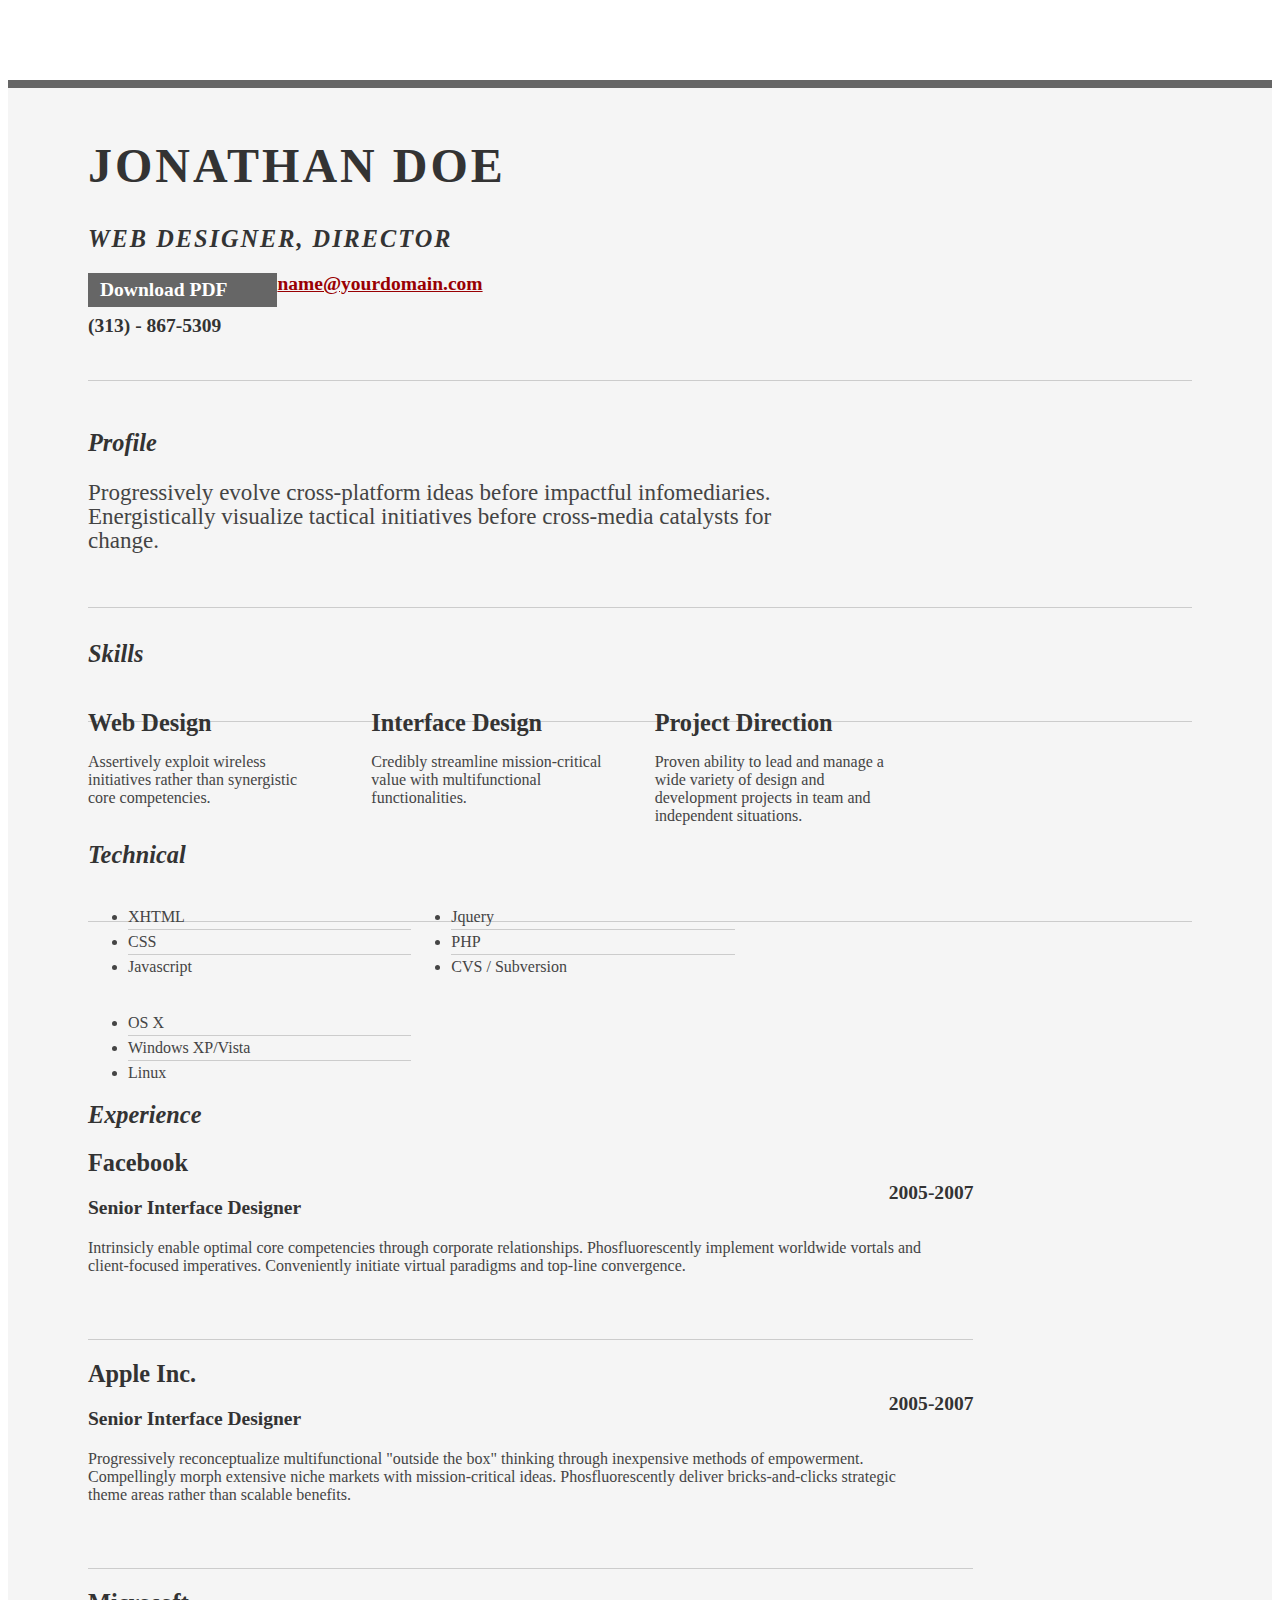
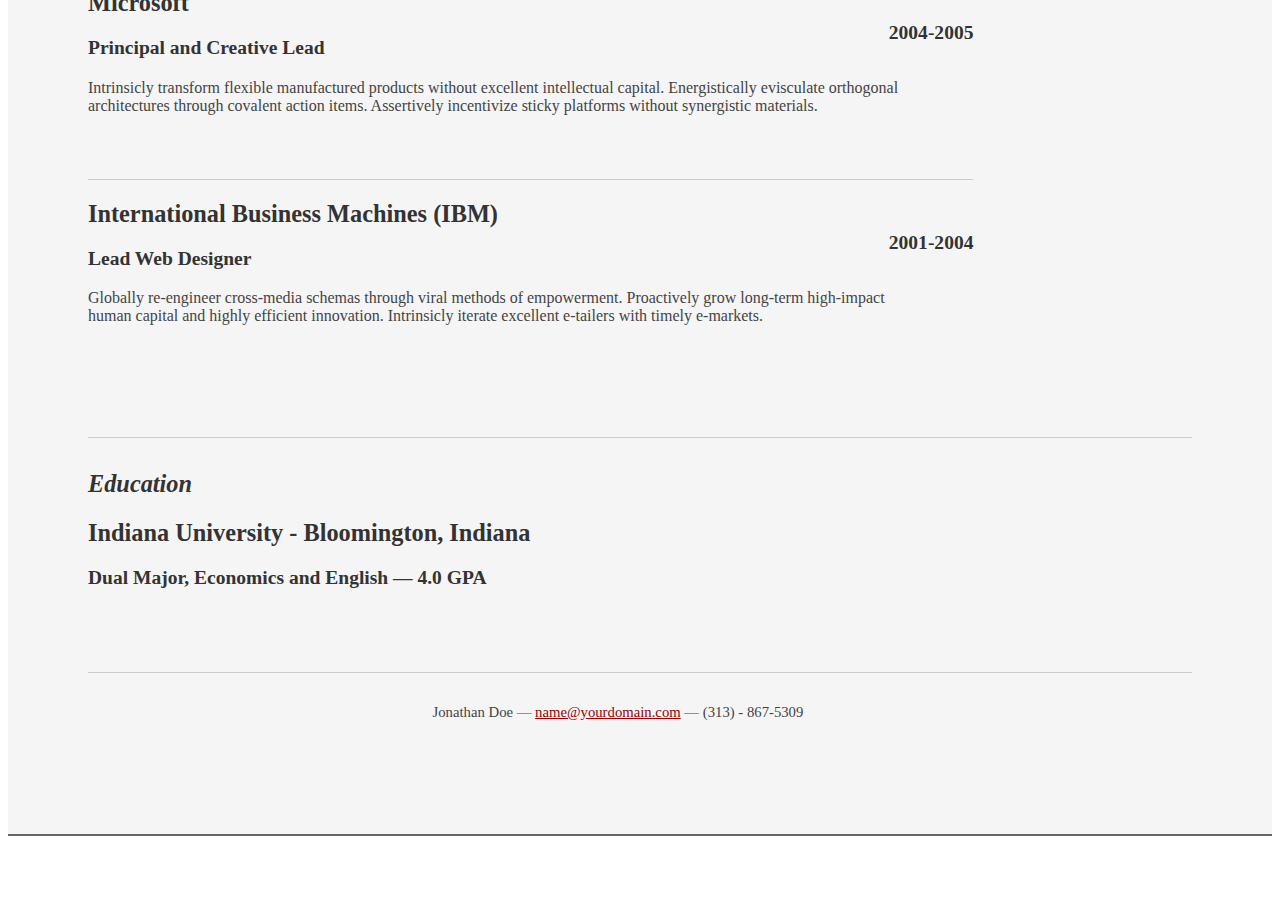
<file: my_website/deleted.html>
<!DOCTYPE html PUBLIC "-//W3C//DTD XHTML 1.0 Strict//EN" "http://www.w3.org/TR/xhtml1/DTD/xhtml1-strict.dtd">
<html>
<head>

	<title>Jonathan Doe | Web Designer, Director | name@yourdomain.com</title>
	<meta http-equiv="content-type" content="text/html; charset=utf-8" />

	<meta name="keywords" content="" />
	<meta name="description" content="" />

	<link rel="stylesheet" type="text/css" href="http://yui.yahooapis.com/2.7.0/build/reset-fonts-grids/reset-fonts-grids.css" media="all" /> 
	<link rel="stylesheet" type="text/css" href="resume.css" media="all" />

</head>
<body>

<div id="doc2" class="yui-t7">
	<div id="inner">
	
		<div id="hd">
			<div class="yui-gc">
				<div class="yui-u first">
					<h1>Jonathan Doe</h1>
					<h2>Web Designer, Director</h2>
				</div>

				<div class="yui-u">
					<div class="contact-info">
						<h3><a id="pdf" href="#">Download PDF</a></h3>
						<h3><a href="mailto:name@yourdomain.com">name@yourdomain.com</a></h3>
						<h3>(313) - 867-5309</h3>
					</div><!--// .contact-info -->
				</div>
			</div><!--// .yui-gc -->
		</div><!--// hd -->

		<div id="bd">
			<div id="yui-main">
				<div class="yui-b">

					<div class="yui-gf">
						<div class="yui-u first">
							<h2>Profile</h2>
						</div>
						<div class="yui-u">
							<p class="enlarge">
								Progressively evolve cross-platform ideas before impactful infomediaries. Energistically visualize tactical initiatives before cross-media catalysts for change. 
							</p>
						</div>
					</div><!--// .yui-gf -->

					<div class="yui-gf">
						<div class="yui-u first">
							<h2>Skills</h2>
						</div>
						<div class="yui-u">

								<div class="talent">
									<h2>Web Design</h2>
									<p>Assertively exploit wireless initiatives rather than synergistic core competencies.	</p>
								</div>

								<div class="talent">
									<h2>Interface Design</h2>
									<p>Credibly streamline mission-critical value with multifunctional functionalities.	 </p>
								</div>

								<div class="talent">
									<h2>Project Direction</h2>
									<p>Proven ability to lead and manage a wide variety of design and development projects in team and independent situations.</p>
								</div>
						</div>
					</div><!--// .yui-gf -->

					<div class="yui-gf">
						<div class="yui-u first">
							<h2>Technical</h2>
						</div>
						<div class="yui-u">
							<ul class="talent">
								<li>XHTML</li>
								<li>CSS</li>
								<li class="last">Javascript</li>
							</ul>

							<ul class="talent">
								<li>Jquery</li>
								<li>PHP</li>
								<li class="last">CVS / Subversion</li>
							</ul>

							<ul class="talent">
								<li>OS X</li>
								<li>Windows XP/Vista</li>
								<li class="last">Linux</li>
							</ul>
						</div>
					</div><!--// .yui-gf-->

					<div class="yui-gf">
	
						<div class="yui-u first">
							<h2>Experience</h2>
						</div><!--// .yui-u -->

						<div class="yui-u">

							<div class="job">
								<h2>Facebook</h2>
								<h3>Senior Interface Designer</h3>
								<h4>2005-2007</h4>
								<p>Intrinsicly enable optimal core competencies through corporate relationships. Phosfluorescently implement worldwide vortals and client-focused imperatives. Conveniently initiate virtual paradigms and top-line convergence. </p>
							</div>

							<div class="job">
								<h2>Apple Inc.</h2>
								<h3>Senior Interface Designer</h3>
								<h4>2005-2007</h4>
								<p>Progressively reconceptualize multifunctional "outside the box" thinking through inexpensive methods of empowerment. Compellingly morph extensive niche markets with mission-critical ideas. Phosfluorescently deliver bricks-and-clicks strategic theme areas rather than scalable benefits. </p>
							</div>

							<div class="job">
								<h2>Microsoft</h2>
								<h3>Principal and Creative Lead</h3>
								<h4>2004-2005</h4>
								<p>Intrinsicly transform flexible manufactured products without excellent intellectual capital. Energistically evisculate orthogonal architectures through covalent action items. Assertively incentivize sticky platforms without synergistic materials. </p>
							</div>


							<div class="job last">
								<h2>International Business Machines (IBM)</h2>
								<h3>Lead Web Designer</h3>
								<h4>2001-2004</h4>
								<p>Globally re-engineer cross-media schemas through viral methods of empowerment. Proactively grow long-term high-impact human capital and highly efficient innovation. Intrinsicly iterate excellent e-tailers with timely e-markets.</p>
							</div>

						</div><!--// .yui-u -->
					</div><!--// .yui-gf -->


					<div class="yui-gf last">
						<div class="yui-u first">
							<h2>Education</h2>
						</div>
						<div class="yui-u">
							<h2>Indiana University - Bloomington, Indiana</h2>
							<h3>Dual Major, Economics and English &mdash; <strong>4.0 GPA</strong> </h3>
						</div>
					</div><!--// .yui-gf -->


				</div><!--// .yui-b -->
			</div><!--// yui-main -->
		</div><!--// bd -->

		<div id="ft">
			<p>Jonathan Doe &mdash; <a href="mailto:name@yourdomain.com">name@yourdomain.com</a> &mdash; (313) - 867-5309</p>
		</div><!--// footer -->

	</div><!-- // inner -->


</div><!--// doc -->


</body>
</html>
</file>
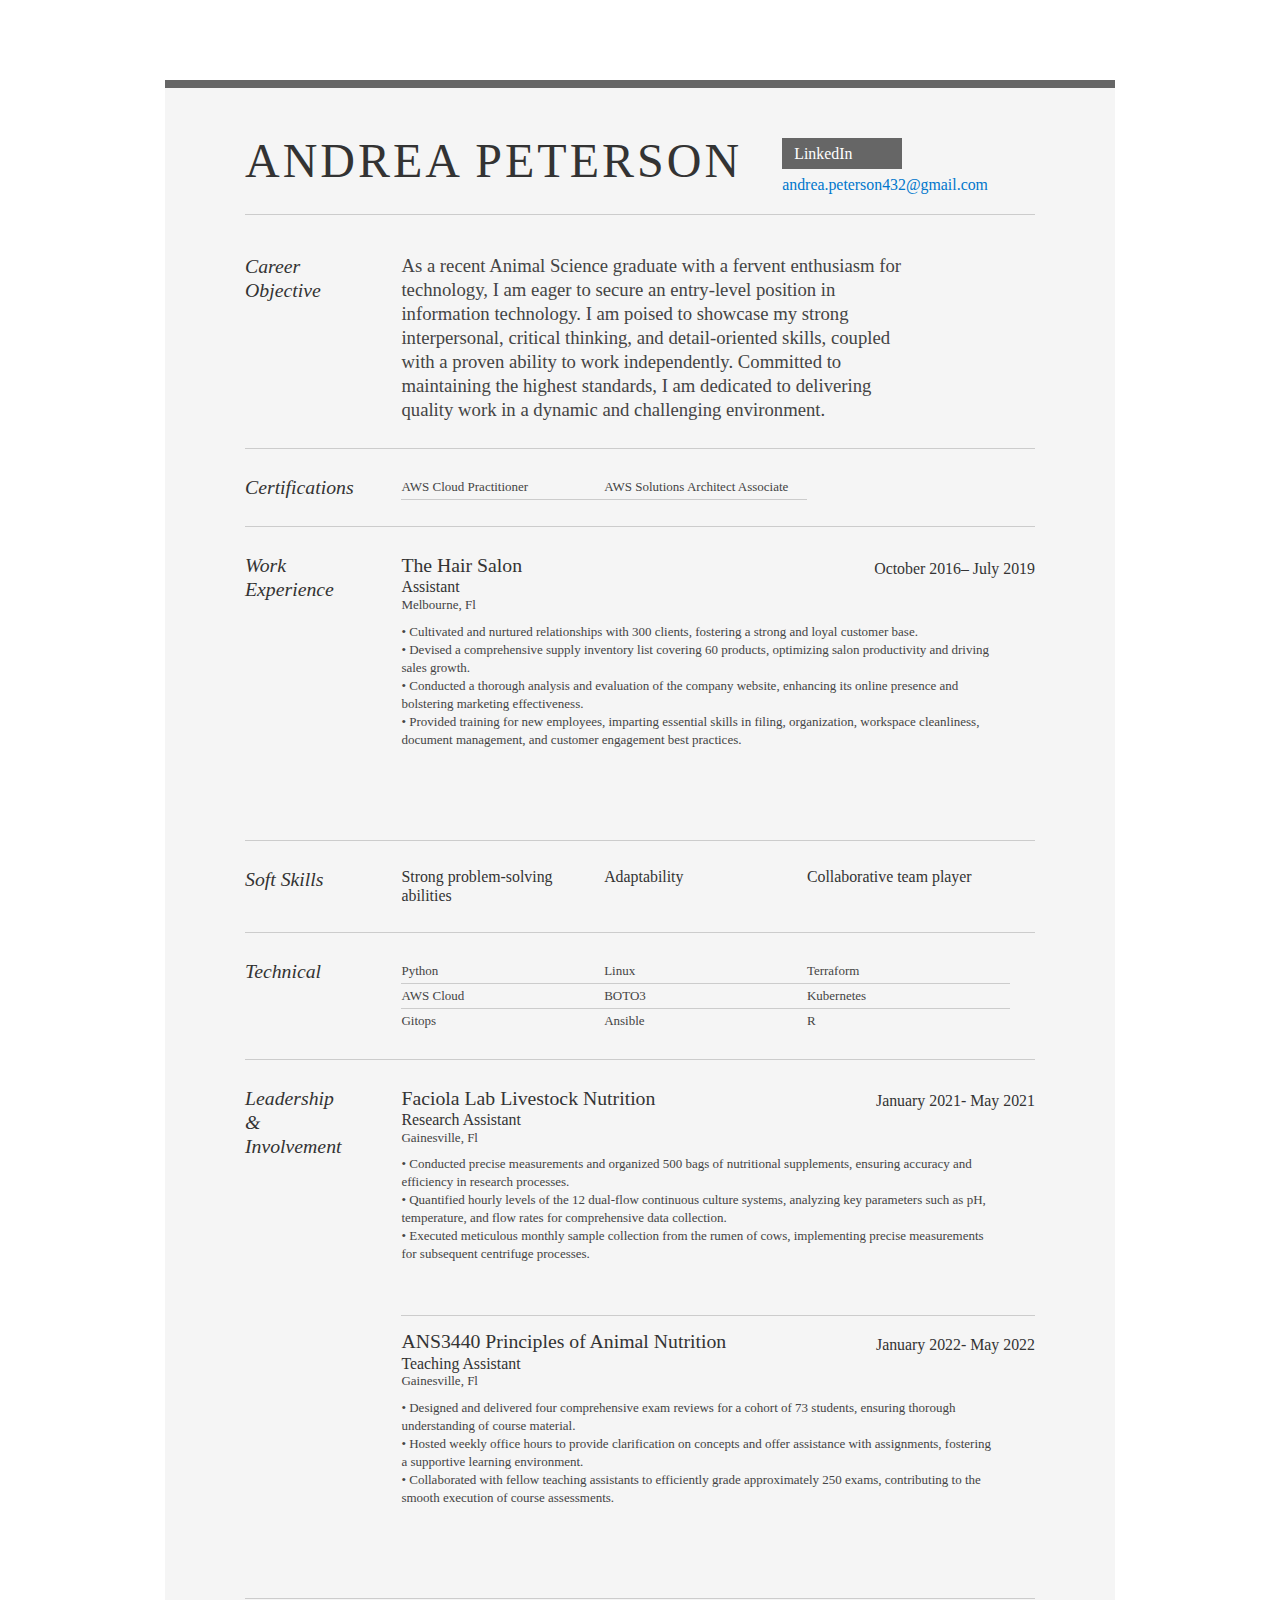
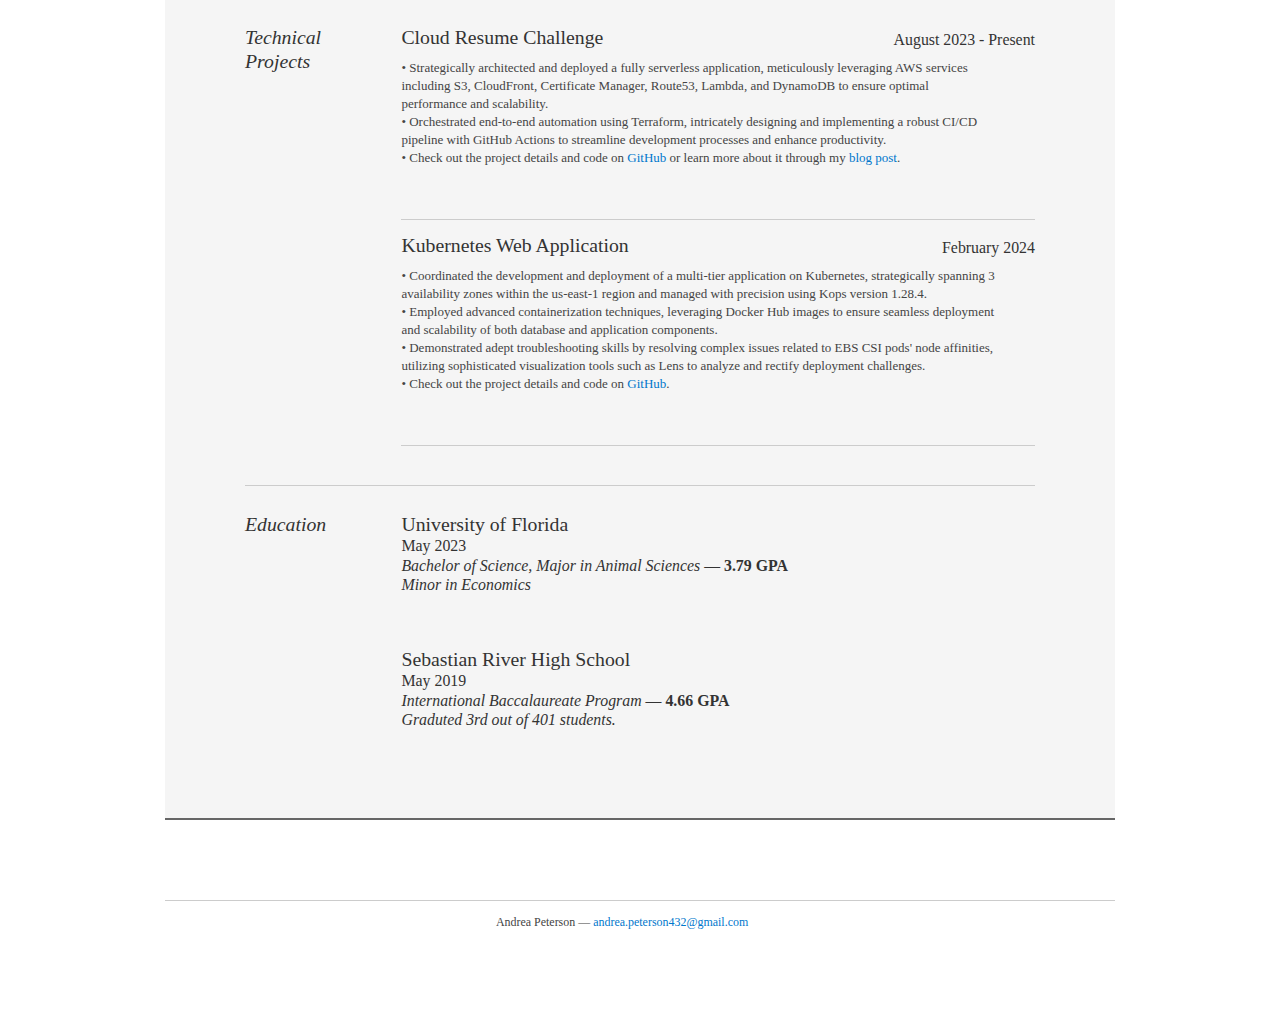
<file: my_website/portfolio-single.html>
<!DOCTYPE html PUBLIC "-//W3C//DTD XHTML 1.0 Strict//EN" "http://www.w3.org/TR/xhtml1/DTD/xhtml1-strict.dtd">
<html>
<head>

	<title>Andrea Peterson | Resume  </title>
	<meta http-equiv="content-type" content="text/html; charset=utf-8" />

	<meta name="keywords" content="" />
	<meta name="description" content="" />

	<link rel="stylesheet" type="text/css" href="resume2.css" media="all" />
	<link rel="stylesheet" type="text/css" href="resume.css" media="all" />

	<style type="">
  a {
    text-decoration: none; /* Remove underlines from all links */
    color: #0077cc; /* Set link color */
  }

  a:hover {
    text-decoration: underline; /* Add underline on hover */
  }
</style>

</head>
<body>

<div id="doc2" class="yui-t7">
	<div id="inner">

		<div id="hd">
			<div class="yui-gc">
				<div class="yui-u first">
					<h1>Andrea Peterson</h1>
				</div>

				<div class="yui-u">
					<div class="contact-info">
						<h3><a id="pdf" href="https://www.linkedin.com/in/andreapeterson4/" target="_blank">LinkedIn</a></h3>
						<h3><a href="mailto:andrea.peterson432@gmail.com">andrea.peterson432@gmail.com</a></h3>
					</div><!--// .contact-info -->
				</div>
			</div><!--// .yui-gc -->
		</div><!--// hd -->

		<div id="bd">
			<div id="yui-main">
				<div class="yui-b">

					<div class="yui-gf">
						<div class="yui-u first">
							<h2>Career Objective</h2>
						</div>
						<div class="yui-u">
							<p class="enlarge">
								As a recent Animal Science graduate with a fervent enthusiasm for technology, I am eager to secure an entry-level position in information technology. I am poised to showcase my strong interpersonal, critical thinking, and detail-oriented skills, coupled with a proven ability to work independently. Committed to maintaining the highest standards, I am dedicated to delivering quality work in a dynamic and challenging environment.
							</p>
						</div>
					</div><!--// .yui-gf -->
          <div class="yui-gf">

			  <div class="yui-gf">
    <div class="yui-u first">
        <h2>Certifications</h2>
    </div>
    <div class="yui-u">
        <ul class="talent">
            <li>AWS Cloud Practitioner</li>
        </ul>
		<ul class="talent">
			<li>AWS Solutions Architect Associate</li>
        </ul>
    </div>
</div>

						<div class="yui-u first">
							<h2>Work Experience</h2>
						</div><!--// .yui-u -->

						<div class="yui-u">

							<div class="job last">
								<h2>The Hair Salon</h2>
								<h3>Assistant</h3>
								<h4>October 2016– July 2019</h4>
                <h5>Melbourne, Fl</h5>
								<p>• Cultivated and nurtured relationships with 300 clients, fostering a strong and loyal customer base.
                  <br> • Devised a comprehensive supply inventory list covering 60 products, optimizing salon productivity and driving sales growth.
                  <br> • Conducted a thorough analysis and evaluation of the company website, enhancing its online presence and bolstering marketing effectiveness.
                  <br>• Provided training for new employees, imparting essential skills in filing, organization, workspace cleanliness, document management, and customer engagement best practices.</p>
							</div>

						</div><!--// .yui-u -->
					</div><!--// .yui-gf -->


					<div class="yui-gf">
						<div class="yui-u first">
							<h2>Soft Skills</h2>
						</div>
						<div class="yui-u">

								<div class="talent">
									<h3>Strong problem-solving abilities</h3>
								</div>

								<div class="talent">
									<h3>Adaptability</h3>
								</div>

								<div class="talent">
									<h3>Collaborative team player</h3>
								</div>
						</div>
					</div><!--// .yui-gf -->

					<div class="yui-gf">
						<div class="yui-u first">
							<h2>Technical</h2>
						</div>
						<div class="yui-u">
							<ul class="talent">
								<li>Python</li>
								<li>AWS Cloud</li>
								<li class="last">Gitops</li>
							</ul>

							<ul class="talent">
								<li>Linux</li>
								<li>BOTO3</li>
								<li class="last">Ansible</li>
							</ul>

							<ul class="talent">
								<li>Terraform</li>
								<li>Kubernetes</li>
								<li class="last">R</li>
							</ul>
						</div>
					</div><!--// .yui-gf-->

					<div class="yui-gf">

						<div class="yui-u first">
							<h2>Leadership & Involvement</h2>
						</div><!--// .yui-u -->

						<div class="yui-u">

							<div class="job">
								<h2>Faciola Lab Livestock Nutrition</h2>
								<h3>Research Assistant</h3>
								<h4>January 2021- May 2021</h4>
                <h5>Gainesville, Fl</h5>
								<p> • Conducted precise measurements and organized 500 bags of nutritional supplements, ensuring accuracy and efficiency in research processes. <br> • Quantified hourly levels of the 12 dual-flow continuous culture systems, analyzing key parameters such as pH, temperature, and flow rates for comprehensive data collection. <br> • Executed meticulous monthly sample collection from the rumen of cows, implementing precise measurements for subsequent centrifuge processes. </p>
							</div>

							<div class="job last">
								<h2>ANS3440 Principles of Animal Nutrition</h2>
								<h3>Teaching Assistant</h3>
								<h4>January 2022- May 2022 </h4>
                <h5>Gainesville, Fl</h5>
								<p> • Designed and delivered four comprehensive exam reviews for a cohort of 73 students, ensuring thorough understanding of course material.<br>• Hosted weekly office hours to provide clarification on concepts and offer assistance with assignments, fostering a supportive learning environment.<br>• Collaborated with fellow teaching assistants to efficiently grade approximately 250 exams, contributing to the smooth execution of course assessments.</p>
							</div>

						</div><!--// .yui-u -->
					</div><!--// .yui-gf -->
					<div class="yui-gf">
    <div class="yui-u first">
        <h2>Technical Projects</h2>
    </div>
    <div class="yui-u">
        <div class="job">
            <h2>Cloud Resume Challenge</h2>
            <h4>August 2023 - Present</h4>
            <p>
				• Strategically architected and deployed a fully serverless application, meticulously leveraging AWS services including S3, CloudFront, Certificate Manager, Route53, Lambda, and DynamoDB to ensure optimal performance and scalability.
    <br>• Orchestrated end-to-end automation using Terraform, intricately designing and implementing a robust CI/CD pipeline with GitHub Actions to streamline development processes and enhance productivity.
                <br>• Check out the project details and code on <a href="https://github.com/andreapeterson/aws-CRC" target="_blank">GitHub</a> or learn more about it through my <a href="https://dev.to/andreapeterson/from-aspiring-to-achieving-my-journey-conquering-the-aws-resume-challenge-36ff" target="_blank">blog post</a>.
            </p>
        </div>

        <div class="job">
            <h2>Kubernetes Web Application</h2>
            <h4>February 2024</h4>
            <p>
    • Coordinated the development and deployment of a multi-tier application on Kubernetes, strategically spanning 3 availability zones within the us-east-1 region and managed with precision using Kops version 1.28.4.
    <br>• Employed advanced containerization techniques, leveraging Docker Hub images to ensure seamless deployment and scalability of both database and application components.
    <br>• Demonstrated adept troubleshooting skills by resolving complex issues related to EBS CSI pods' node affinities, utilizing sophisticated visualization tools such as Lens to analyze and rectify deployment challenges.
    <br>• Check out the project details and code on <a href="https://github.com/andreapeterson/myfirst-kube-app" target="_blank">GitHub</a>.
</p>
        </div>
    </div>
</div>

					<div class="yui-gf last">
						<div class="yui-u first">
							<h2>Education</h2>
						</div>
						<div class="yui-u">
							<h2>University of Florida</h2>
							<h3>May 2023</h3>
							<h3><i>Bachelor of Science, Major in Animal Sciences</i> &mdash; <strong>3.79 GPA</strong><br> <i>Minor in Economics</i></h3>
						</div>

          </div><!--// .yui-u -->
        </div><!--// .yui-gf -->
					<div class="yui-gf last">
						<div class="yui-u first">
						</div>
						<div class="yui-u">
							<h2>Sebastian River High School</h2>
							<h3>May 2019</h3>
							<h3><i>International Baccalaureate Program</i> &mdash; <strong>4.66 GPA</strong><br> <i>Graduted 3rd out of 401 students.</i></h3>
						</div>
					</div><!--// .yui-gf -->


				</div><!--// .yui-b -->
			</div><!--// yui-main -->
		</div><!--// bd -->

		<div id="ft">
			<p>Andrea Peterson &mdash; <a href="mailto:andrea.peterson432@gmail.com">andrea.peterson432@gmail.com</a> </p>
		</div><!--// footer -->

	</div><!-- // inner -->


</body>
</html>
</file>
<file: my_website/resume.css>
/*
---------------------------------------------------------------------------------
	STRIPPED DOWN RESUME TEMPLATE
    html resume

    v0.9: 5/28/09

    design and code by: thingsthatarebrown.com 
                        (matt brown)
---------------------------------------------------------------------------------
*/


.msg { padding: 10px; background: #222; position: relative; }
.msg h1 { color: #fff;  }
.msg a { margin-left: 20px; background: #408814; color: white; padding: 4px 8px; text-decoration: none; }
.msg a:hover { background: #266400; }

/* //-- yui-grids style overrides -- */
body { font-family: Georgia; color: #444; }
#inner { padding: 10px 80px; margin: 80px auto; background: #f5f5f5; border: solid #666; border-width: 8px 0 2px 0; }
.yui-gf { margin-bottom: 2em; padding-bottom: 2em; border-bottom: 1px solid #ccc; }

/* //-- header, body, footer -- */
#hd { margin: 2.5em 0 3em 0; padding-bottom: 1.5em; border-bottom: 1px solid #ccc }
#hd h2 { text-transform: uppercase; letter-spacing: 2px; }
#bd, #ft { margin-bottom: 2em; }

/* //-- footer -- */
#ft { padding: 1em 0 5em 0; font-size: 92%; border-top: 1px solid #ccc; text-align: center; }
#ft p { margin-bottom: 0; text-align: center;   }

/* //-- core typography and style -- */
#hd h1 { font-size: 48px; text-transform: uppercase; letter-spacing: 3px; }
h2 { font-size: 152% }
h3, h4 { font-size: 122%; }
h1, h2, h3, h4 { color: #333; }
p { font-size: 100%; line-height: 18px; padding-right: 3em; }
a { color: #990003 }
a:hover { text-decoration: none; }
strong { font-weight: bold; }
li { line-height: 24px; border-bottom: 1px solid #ccc; }
p.enlarge { font-size: 144%; padding-right: 6.5em; line-height: 24px; }
p.enlarge span { color: #000 }
.contact-info { margin-top: 7px; }
.first h2 { font-style: italic; }
.last { border-bottom: 0 }


/* //-- section styles -- */

a#pdf { display: block; float: left; background: #666; color: white; padding: 6px 50px 6px 12px; margin-bottom: 6px; text-decoration: none;  }
a#pdf:hover { background: #222; }

.job { position: relative; margin-bottom: 1em; padding-bottom: 1em; border-bottom: 1px solid #ccc; }
.job h4 { position: absolute; top: 0.35em; right: 0 }
.job p { margin: 0.75em 0 3em 0; }

.last { border: none; }
.skills-list {  }
.skills-list ul { margin: 0; }
.skills-list li { margin: 3px 0; padding: 3px 0; }
.skills-list li span { font-size: 152%; display: block; margin-bottom: -2px; padding: 0 }
.talent { width: 32%; float: left }
.talent h2 { margin-bottom: 6px; }

#srt-ttab { margin-bottom: 100px; text-align: center;  }
#srt-ttab img.last { margin-top: 20px }

/* --// override to force 1/8th width grids -- */
.yui-gf .yui-u{width:80.2%;}
.yui-gf div.first{width:12.3%;}
</file>
<file: my_website/resume2.css>
/*
Copyright (c) 2009, Yahoo! Inc. All rights reserved.
Code licensed under the BSD License:
http://developer.yahoo.net/yui/license.txt
version: 2.7.0
*/
html{color:#000;background:#FFF;}body,div,dl,dt,dd,ul,ol,li,h1,h2,h3,h4,h5,h6,pre,code,form,fieldset,legend,input,button,textarea,p,blockquote,th,td{margin:0;padding:0;}table{border-collapse:collapse;border-spacing:0;}fieldset,img{border:0;}address,caption,cite,code,dfn,em,strong,th,var,optgroup{font-style:inherit;font-weight:inherit;}del,ins{text-decoration:none;}li{list-style:none;}caption,th{text-align:left;}h1,h2,h3,h4,h5,h6{font-size:100%;font-weight:normal;}q:before,q:after{content:'';}abbr,acronym{border:0;font-variant:normal;}sup{vertical-align:baseline;}sub{vertical-align:baseline;}legend{color:#000;}input,button,textarea,select,optgroup,option{font-family:inherit;font-size:inherit;font-style:inherit;font-weight:inherit;}input,button,textarea,select{*font-size:100%;}body{font:13px/1.231 arial,helvetica,clean,sans-serif;*font-size:small;*font:x-small;}select,input,button,textarea,button{font:99% arial,helvetica,clean,sans-serif;}table{font-size:inherit;font:100%;}pre,code,kbd,samp,tt{font-family:monospace;*font-size:108%;line-height:100%;}body{text-align:center;}#doc,#doc2,#doc3,#doc4,.yui-t1,.yui-t2,.yui-t3,.yui-t4,.yui-t5,.yui-t6,.yui-t7{margin:auto;text-align:left;width:57.69em;*width:56.25em;}#doc2{width:73.076em;*width:71.25em;}#doc3{margin:auto 10px;width:auto;}#doc4{width:74.923em;*width:73.05em;}.yui-b{position:relative;}.yui-b{_position:static;}#yui-main .yui-b{position:static;}#yui-main,.yui-g .yui-u .yui-g{width:100%;}.yui-t1 #yui-main,.yui-t2 #yui-main,.yui-t3 #yui-main{float:right;margin-left:-25em;}.yui-t4 #yui-main,.yui-t5 #yui-main,.yui-t6 #yui-main{float:left;margin-right:-25em;}.yui-t1 .yui-b{float:left;width:12.30769em;*width:12.00em;}.yui-t1 #yui-main .yui-b{margin-left:13.30769em;*margin-left:13.05em;}.yui-t2 .yui-b{float:left;width:13.8461em;*width:13.50em;}.yui-t2 #yui-main .yui-b{margin-left:14.8461em;*margin-left:14.55em;}.yui-t3 .yui-b{float:left;width:23.0769em;*width:22.50em;}.yui-t3 #yui-main .yui-b{margin-left:24.0769em;*margin-left:23.62em;}.yui-t4 .yui-b{float:right;width:13.8456em;*width:13.50em;}.yui-t4 #yui-main .yui-b{margin-right:14.8456em;*margin-right:14.55em;}.yui-t5 .yui-b{float:right;width:18.4615em;*width:18.00em;}.yui-t5 #yui-main .yui-b{margin-right:19.4615em;*margin-right:19.125em;}.yui-t6 .yui-b{float:right;width:23.0769em;*width:22.50em;}.yui-t6 #yui-main .yui-b{margin-right:24.0769em;*margin-right:23.62em;}.yui-t7 #yui-main .yui-b{display:block;margin:0 0 1em 0;}#yui-main .yui-b{float:none;width:auto;}.yui-gb .yui-u,.yui-g .yui-gb .yui-u,.yui-gb .yui-g,.yui-gb .yui-gb,.yui-gb .yui-gc,.yui-gb .yui-gd,.yui-gb .yui-ge,.yui-gb .yui-gf,.yui-gc .yui-u,.yui-gc .yui-g,.yui-gd .yui-u{float:left;}.yui-g .yui-u,.yui-g .yui-g,.yui-g .yui-gb,.yui-g .yui-gc,.yui-g .yui-gd,.yui-g .yui-ge,.yui-g .yui-gf,.yui-gc .yui-u,.yui-gd .yui-g,.yui-g .yui-gc .yui-u,.yui-ge .yui-u,.yui-ge .yui-g,.yui-gf .yui-g,.yui-gf .yui-u{float:right;}.yui-g div.first,.yui-gb div.first,.yui-gc div.first,.yui-gd div.first,.yui-ge div.first,.yui-gf div.first,.yui-g .yui-gc div.first,.yui-g .yui-ge div.first,.yui-gc div.first div.first{float:left;}.yui-g .yui-u,.yui-g .yui-g,.yui-g .yui-gb,.yui-g .yui-gc,.yui-g .yui-gd,.yui-g .yui-ge,.yui-g .yui-gf{width:49.1%;}.yui-gb .yui-u,.yui-g .yui-gb .yui-u,.yui-gb .yui-g,.yui-gb .yui-gb,.yui-gb .yui-gc,.yui-gb .yui-gd,.yui-gb .yui-ge,.yui-gb .yui-gf,.yui-gc .yui-u,.yui-gc .yui-g,.yui-gd .yui-u{width:32%;margin-left:1.99%;}.yui-gb .yui-u{*margin-left:1.9%;*width:31.9%;}.yui-gc div.first,.yui-gd .yui-u{width:66%;}.yui-gd div.first{width:32%;}.yui-ge div.first,.yui-gf .yui-u{width:74.2%;}.yui-ge .yui-u,.yui-gf div.first{width:24%;}.yui-g .yui-gb div.first,.yui-gb div.first,.yui-gc div.first,.yui-gd div.first{margin-left:0;}.yui-g .yui-g .yui-u,.yui-gb .yui-g .yui-u,.yui-gc .yui-g .yui-u,.yui-gd .yui-g .yui-u,.yui-ge .yui-g .yui-u,.yui-gf .yui-g .yui-u{width:49%;*width:48.1%;*margin-left:0;}.yui-g .yui-g .yui-u{width:48.1%;}.yui-g .yui-gb div.first,.yui-gb .yui-gb div.first{*margin-right:0;*width:32%;_width:31.7%;}.yui-g .yui-gc div.first,.yui-gd .yui-g{width:66%;}.yui-gb .yui-g div.first{*margin-right:4%;_margin-right:1.3%;}.yui-gb .yui-gc div.first,.yui-gb .yui-gd div.first{*margin-right:0;}.yui-gb .yui-gb .yui-u,.yui-gb .yui-gc .yui-u{*margin-left:1.8%;_margin-left:4%;}.yui-g .yui-gb .yui-u{_margin-left:1.0%;}.yui-gb .yui-gd .yui-u{*width:66%;_width:61.2%;}.yui-gb .yui-gd div.first{*width:31%;_width:29.5%;}.yui-g .yui-gc .yui-u,.yui-gb .yui-gc .yui-u{width:32%;_float:right;margin-right:0;_margin-left:0;}.yui-gb .yui-gc div.first{width:66%;*float:left;*margin-left:0;}.yui-gb .yui-ge .yui-u,.yui-gb .yui-gf .yui-u{margin:0;}.yui-gb .yui-gb .yui-u{_margin-left:.7%;}.yui-gb .yui-g div.first,.yui-gb .yui-gb div.first{*margin-left:0;}.yui-gc .yui-g .yui-u,.yui-gd .yui-g .yui-u{*width:48.1%;*margin-left:0;}.yui-gb .yui-gd div.first{width:32%;}.yui-g .yui-gd div.first{_width:29.9%;}.yui-ge .yui-g{width:24%;}.yui-gf .yui-g{width:74.2%;}.yui-gb .yui-ge div.yui-u,.yui-gb .yui-gf div.yui-u{float:right;}.yui-gb .yui-ge div.first,.yui-gb .yui-gf div.first{float:left;}.yui-gb .yui-ge .yui-u,.yui-gb .yui-gf div.first{*width:24%;_width:20%;}.yui-gb .yui-ge div.first,.yui-gb .yui-gf .yui-u{*width:73.5%;_width:65.5%;}.yui-ge div.first .yui-gd .yui-u{width:65%;}.yui-ge div.first .yui-gd div.first{width:32%;}#hd:after,#bd:after,#ft:after,.yui-g:after,.yui-gb:after,.yui-gc:after,.yui-gd:after,.yui-ge:after,.yui-gf:after{content:".";display:block;height:0;clear:both;visibility:hidden;}#hd,#bd,#ft,.yui-g,.yui-gb,.yui-gc,.yui-gd,.yui-ge,.yui-gf{zoom:1;}
</file>
